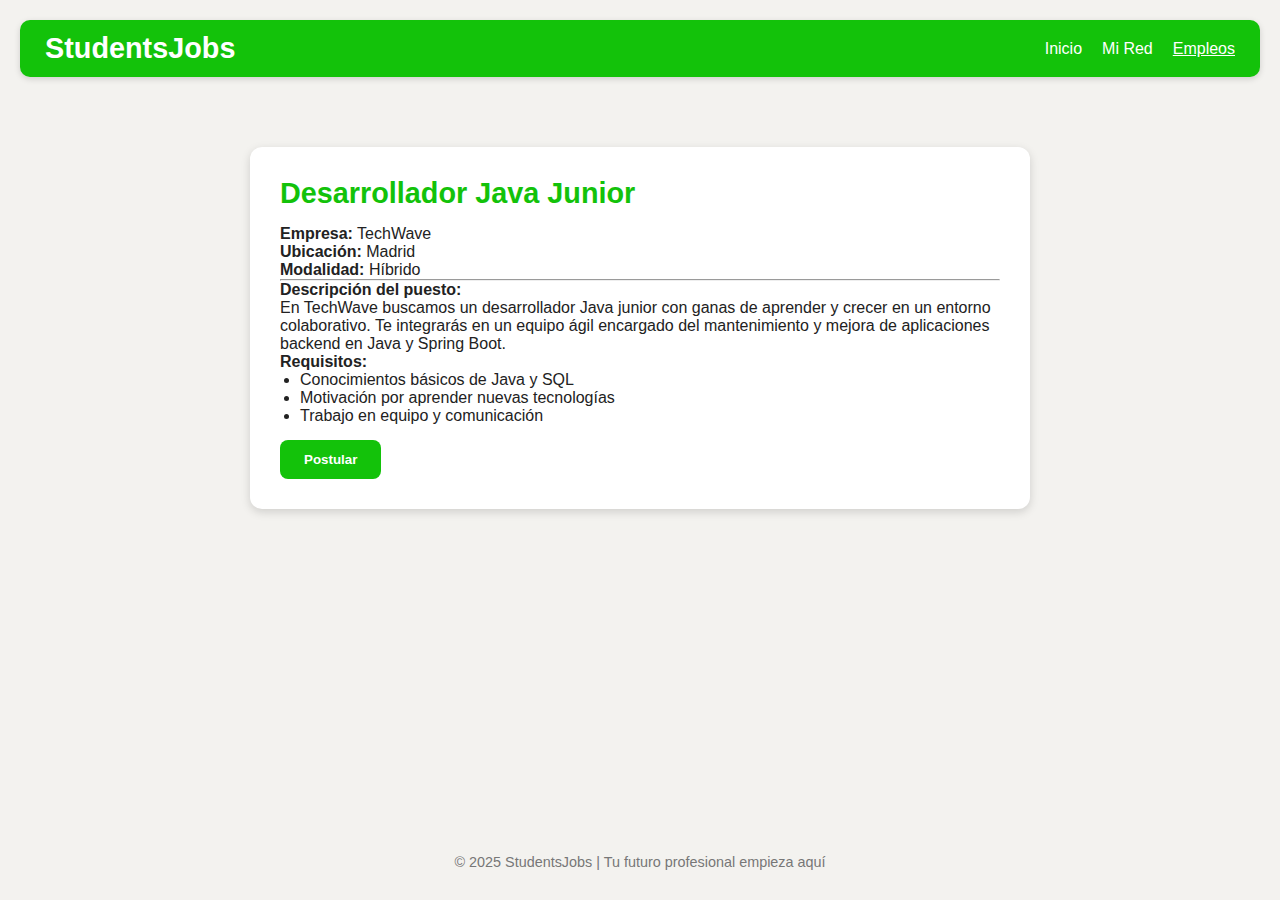
<file: empleo-detalle.html>
<!DOCTYPE html>
<html lang="es">
<head>
  <meta charset="UTF-8">
  <meta name="viewport" content="width=device-width, initial-scale=1.0">
  <title>Detalle del Empleo | StudentsJobs</title>
  <link rel="stylesheet" href="css/style.css">
  <link rel="stylesheet" href="css/empleos.css">
</head>
<body>
  <header>
    <div class="logo">StudentsJobs</div>
    <nav>
      <ul>
        <li><a href="index.html">Inicio</a></li>
        <li><a href="red.html">Mi Red</a></li>
        <li><a href="empleos.html" class="active">Empleos</a></li>
      </ul>
    </nav>
  </header>

  <main class="job-detail">
    <div class="job-detail-card">
      <h2>Desarrollador Java Junior</h2>
      <p><strong>Empresa:</strong> TechWave</p>
      <p><strong>Ubicación:</strong> Madrid</p>
      <p><strong>Modalidad:</strong> Híbrido</p>
      <hr>
      <p><strong>Descripción del puesto:</strong></p>
      <p>
        En TechWave buscamos un desarrollador Java junior con ganas de aprender y crecer en un entorno colaborativo.
        Te integrarás en un equipo ágil encargado del mantenimiento y mejora de aplicaciones backend en Java y Spring Boot.
      </p>
      <p><strong>Requisitos:</strong></p>
      <ul>
        <li>Conocimientos básicos de Java y SQL</li>
        <li>Motivación por aprender nuevas tecnologías</li>
        <li>Trabajo en equipo y comunicación</li>
      </ul>
      <button class="apply-full">Postular</button>
    </div>
  </main>

  <footer>
    <p>© 2025 StudentsJobs | Tu futuro profesional empieza aquí</p>
  </footer>
</body>
</html>
</file>
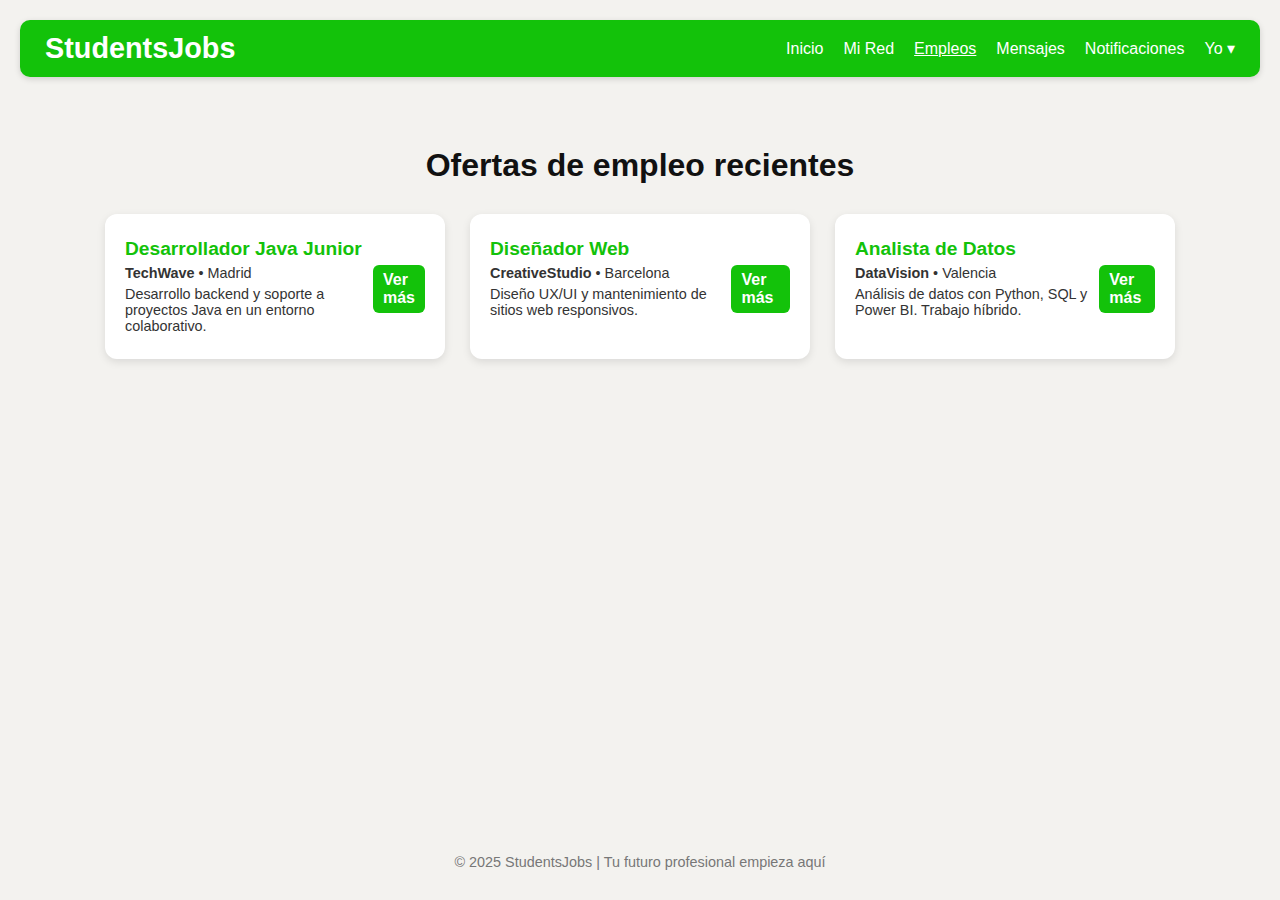
<file: empleos.html>
<!DOCTYPE html>
<html lang="es">
<head>
  <meta charset="UTF-8">
  <meta name="viewport" content="width=device-width, initial-scale=1.0">
  <title>Empleos | StudentsJobs</title>
  <link rel="stylesheet" href="css/style.css">
  <link rel="stylesheet" href="css/empleos.css">
</head>
<body>
  <header>
    <div class="logo">StudentsJobs</div>
    <nav>
      <ul>
        <li><a href="index.html">Inicio</a></li>
        <li><a href="red.html">Mi Red</a></li>
        <li><a href="empleos.html" class="active">Empleos</a></li>
        <li><a href="mensajes.html">Mensajes</a></li>
        <li><a href="notificaciones.html">Notificaciones</a></li>
        <li class="menu-yo">
          <a href="#">Yo ▾</a>
          <ul class="dropdown">
            <li><a href="yo.html">Ver perfil</a></li>
            <li><a href="#">Configuración</a></li>
            <li><a href="#">Cerrar sesión</a></li>
          </ul>
        </li>
      </ul>
    </nav>
  </header>

  <main class="jobs">
    <h2>Ofertas de empleo recientes</h2>

    <div class="job-list-horizontal">
      
      <a href="empleo-detalle.html?job=java-junior" class="job-card">
        <div class="job-content">
          <h3>Desarrollador Java Junior</h3>
          <p><strong>TechWave</strong> • Madrid</p>
          <p class="short-desc">Desarrollo backend y soporte a proyectos Java en un entorno colaborativo.</p>
        </div>
        <div class="apply-btn">Ver más</div>
      </a>

      <a href="empleo-detalle.html?job=diseñador-web" class="job-card">
        <div class="job-content">
          <h3>Diseñador Web</h3>
          <p><strong>CreativeStudio</strong> • Barcelona</p>
          <p class="short-desc">Diseño UX/UI y mantenimiento de sitios web responsivos.</p>
        </div>
        <div class="apply-btn">Ver más</div>
      </a>

      <a href="empleo-detalle.html?job=analista-datos" class="job-card">
        <div class="job-content">
          <h3>Analista de Datos</h3>
          <p><strong>DataVision</strong> • Valencia</p>
          <p class="short-desc">Análisis de datos con Python, SQL y Power BI. Trabajo híbrido.</p>
        </div>
        <div class="apply-btn">Ver más</div>
      </a>

    </div>
  </main>

  <footer>
    <p>© 2025 StudentsJobs | Tu futuro profesional empieza aquí</p>
  </footer>
</body>
</html>
</file>
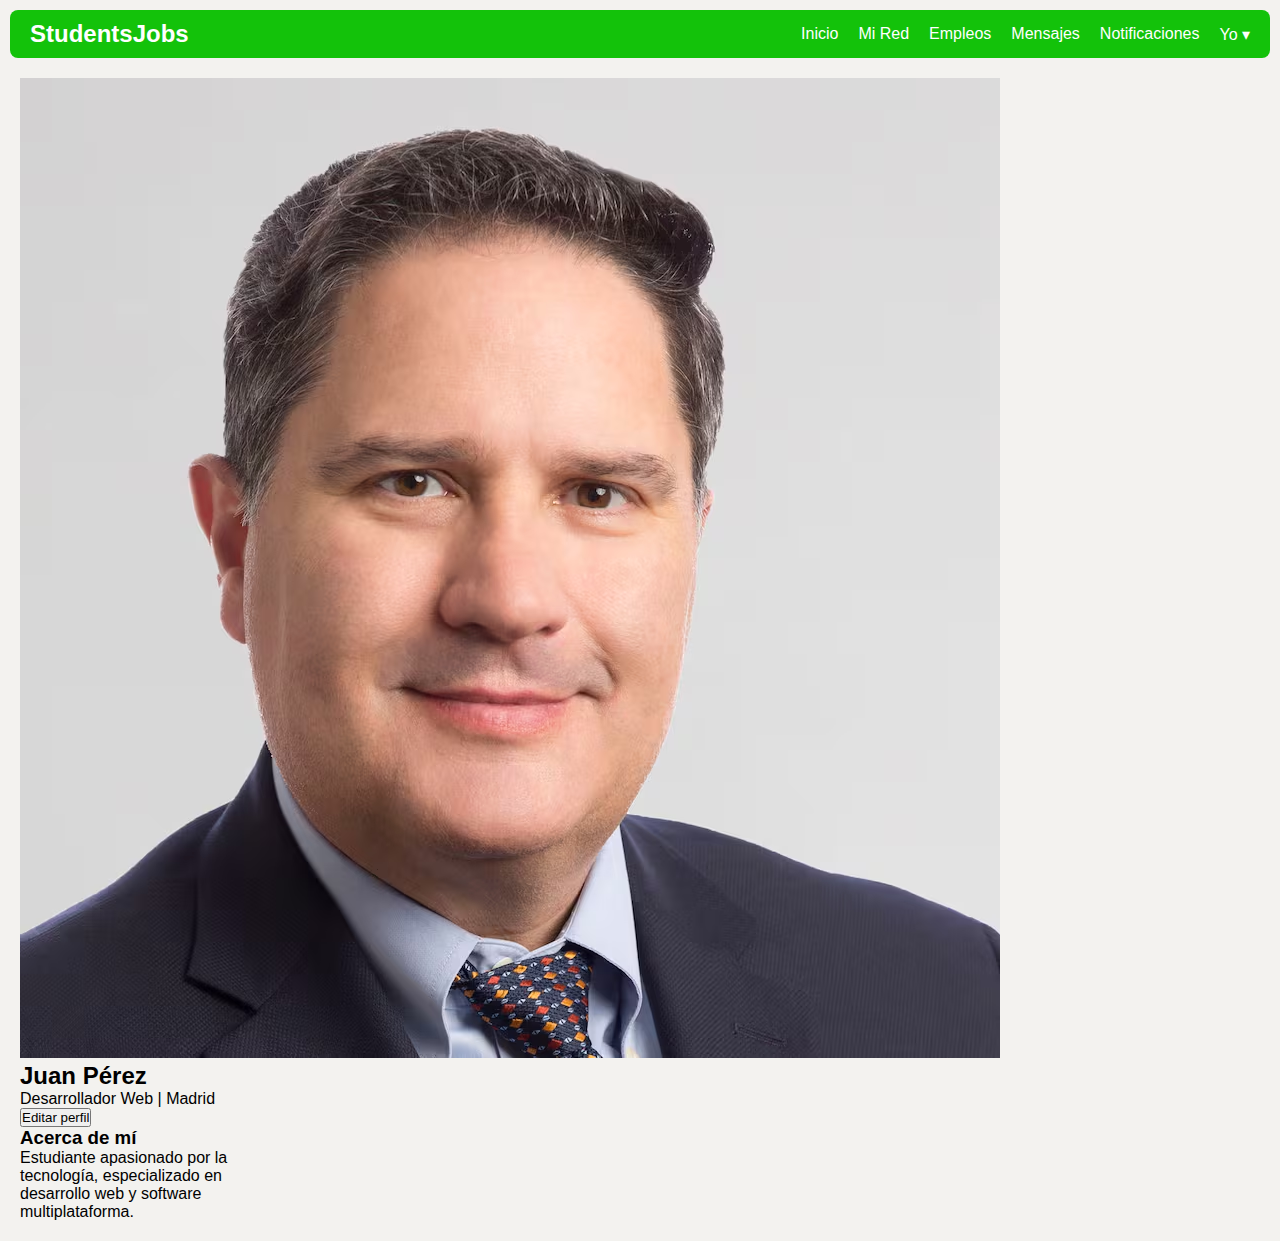
<file: yo.html>
<!DOCTYPE html>
<html lang="es">
<head>
  <meta charset="UTF-8">
  <meta name="viewport" content="width=device-width, initial-scale=1.0">
  <title>Perfil | StudentsJobs</title>
  <link rel="stylesheet" href="css/style.css">
</head>
<body>
  <header>
    <div class="logo">StudentsJobs</div>
    <nav>
      <ul>
        <li><a href="index.html">Inicio</a></li>
        <li><a href="red.html">Mi Red</a></li>
        <li><a href="empleos.html">Empleos</a></li>
        <li><a href="mensajes.html">Mensajes</a></li>
        <li><a href="notificaciones.html">Notificaciones</a></li>
        <li class="menu-yo">
          <a href="#">Yo ▾</a>
          <ul class="dropdown">
            <li><a href="yo.html" class="active">Ver perfil</a></li>
            <li><a href="#">Configuración</a></li>
            <li><a href="#">Cerrar sesión</a></li>
          </ul>
        </li>
      </ul>
    </nav>
  </header>

  <main class="profile">
    <div class="profile-info">
      <img src="files/juanPerez.avif" alt="Juan Pérez">
      <h2>Juan Pérez</h2>
      <p>Desarrollador Web | Madrid</p>
      <button>Editar perfil</button>
    </div>
    <section class="about">
      <h3>Acerca de mí</h3>
      <p>Estudiante apasionado por la tecnología, especializado en desarrollo web y software multiplataforma.</p>
    </section>
  </main>

  <script src="js/script.js"></script>
</body>
</html>
</file>
<file: css/style.css>
* {
  box-sizing: border-box;
  margin: 0;
  padding: 0;
  font-family: Arial, sans-serif;
}

body {
  display: grid;
  grid-template-columns: 250px 1fr 250px;
  grid-template-rows: auto;
  gap: 10px;
  background: #f3f2ef;
  padding: 10px;
}

/* Header */
header {
  grid-column: 1 / 4;
  background: #13c20a;
  color: white;
  padding: 10px 20px;
  display: flex;
  justify-content: space-between;
  align-items: center;
  border-radius: 8px;
}

header .logo {
  font-size: 1.5rem;
  font-weight: bold;
}

header nav ul {
  display: flex;
  list-style: none;
  align-items: center;
}

header nav ul li {
  margin-left: 20px;
  position: relative;
}

header nav ul li a {
  color: white;
  text-decoration: none;
  transition: 0.2s;
}

header nav ul li a:hover {
  text-decoration: underline;
}

/* Menú desplegable */
.menu-yo .dropdown {
  display: none;
  position: absolute;
  background: white;
  color: black;
  top: 35px;
  right: 0;
  border-radius: 5px;
  box-shadow: 0 2px 6px rgba(0,0,0,0.2);
  list-style: none;
  padding: 10px 0;
  min-width: 150px;
  z-index: 10;
}

.menu-yo .dropdown li {
  padding: 8px 20px;
}

.menu-yo .dropdown li a {
  color: black;
  text-decoration: none;
}

.menu-yo .dropdown li:hover {
  background: #f0f0f0;
}

.menu-yo .dropdown.show {
  display: block;
}

/* Sidebars */
.sidebar-left, .sidebar-right {
  background: white;
  padding: 15px;
  border-radius: 8px;
  box-shadow: 0 2px 6px rgba(0,0,0,0.1);
}

.profile-card {
  text-align: center;
}

.profile-card img {
  border-radius: 50%;
  width: 100px;
  height: 100px;
  object-fit: cover;
}

.profile-card button {
  margin-top: 10px;
  padding: 5px 10px;
  cursor: pointer;
  background: #13c20a;
  border: none;
  color: white;
  border-radius: 5px;
  transition: 0.2s;
}

.profile-card button:hover {
  background: #0fa507;
}

/* Main content */
main {
  padding: 10px;
}

.post-form textarea {
  width: 100%;
  height: 80px;
  border-radius: 8px;
  border: 1px solid #ccc;
  padding: 5px;
}

.post-form button {
  margin-top: 5px;
  padding: 5px 15px;
  background: #13c20a;
  color: white;
  border: none;
  cursor: pointer;
  border-radius: 8px;
  transition: 0.2s;
}

.post-form button:hover {
  background: #0fa507;
}

.feed .post {
  background: white;
  padding: 10px;
  margin-top: 10px;
  border-radius: 8px;
  box-shadow: 0 2px 6px rgba(0,0,0,0.1);
  transition: transform 0.2s ease;
}

.feed .post:hover {
  transform: scale(1.01);
}

.post-header {
  display: flex;
  gap: 10px;
  align-items: center;
}

.post-header img {
  border-radius: 50%;
  width: 70px;
  height: 70px;
  object-fit: cover;
}

.post-actions {
  margin-top: 10px;
}

.post-actions button {
  margin-right: 10px;
  background: transparent;
  border: none;
  cursor: pointer;
  color: #0fa507;
  transition: 0.2s;
}

.post-actions button:hover {
  color: #0fa507;
}

/* Página RED */

/* Responsividad */
@media (max-width: 900px) {
  body {
    grid-template-columns: 1fr;
  }
  .sidebar-left, .sidebar-right {
    display: none;
  }
  header nav ul {
    flex-wrap: wrap;
    gap: 10px;
  }
}

.comment-box {
  margin-top: 10px;
  display: flex;
  flex-direction: column;
  gap: 5px;
}

.comment-box textarea {
  width: 100%;
  min-height: 50px;
  resize: none;
  padding: 5px;
}

.comment-box button {
  align-self: flex-end;
  padding: 5px 10px;
  cursor: pointer;
}

.comments {
  margin-top: 10px;
  border-top: 1px solid #ccc;
  padding-top: 5px;
}

.comment {
  background-color: #f2f2f2;
  padding: 5px;
  border-radius: 5px;
  margin-top: 5px;
}
</file>
<file: css/empleos.css>
/* === BASE === */
* {
  box-sizing: border-box;
  margin: 0;
  padding: 0;
  font-family: "Segoe UI", Roboto, Arial, sans-serif;
}

body {
  background: #f3f2ef;
  color: #222;
  display: flex;
  flex-direction: column;
  min-height: 100vh;
}

/* === HEADER === */
header {
  background: #13c20a;
  color: white;
  padding: 12px 25px;
  display: flex;
  justify-content: space-between;
  align-items: center;
  border-radius: 10px;
  box-shadow: 0 2px 6px rgba(0, 0, 0, 0.15);
  margin: 10px;
}

header .logo {
  font-size: 1.8rem;
  font-weight: bold;
}

header nav ul {
  display: flex;
  list-style: none;
  align-items: center;
}

header nav ul li {
  margin-left: 20px;
  position: relative;
}

header nav ul li a {
  color: white;
  text-decoration: none;
  font-weight: 500;
  transition: 0.2s;
}

header nav ul li a:hover,
header nav ul li a.active {
  text-decoration: underline;
}

/* Dropdown Yo */
.menu-yo .dropdown {
  display: none;
  position: absolute;
  background: white;
  color: black;
  top: 35px;
  right: 0;
  border-radius: 8px;
  box-shadow: 0 2px 8px rgba(0,0,0,0.25);
  list-style: none;
  padding: 10px 0;
  min-width: 160px;
  z-index: 10;
}
.menu-yo:hover .dropdown {
  display: block;
}

/* === LISTA DE EMPLEOS === */
main.jobs {
  flex: 1;
  margin: 40px auto;
  width: 90%;
  max-width: 1200px;
}

main.jobs h2 {
  text-align: center;
  font-size: 2rem;
  margin-bottom: 30px;
  color: #111;
}

.job-list-horizontal {
  display: flex;
  flex-wrap: wrap;
  gap: 25px;
  justify-content: center;
}

/* === TARJETAS DE EMPLEO === */
.job-card {
  background: white;
  border-radius: 12px;
  box-shadow: 0 3px 8px rgba(0,0,0,0.1);
  width: 340px;
  padding: 20px;
  display: flex;
  justify-content: space-between;
  align-items: flex-start;
  text-decoration: none;
  color: inherit;
  transition: all 0.3s ease;
  border-top: 4px solid transparent;
}

.job-card:hover {
  transform: translateY(-4px);
  border-top: 4px solid #13c20a;
  box-shadow: 0 6px 14px rgba(0,0,0,0.15);
}

.job-card h3 {
  color: #13c20a;
  font-size: 1.2rem;
  margin-bottom: 5px;
}

.job-card p {
  font-size: 0.9rem;
  margin-bottom: 5px;
  color: #333;
}

.short-desc {
  font-size: 0.85rem;
  color: #555;
}

.apply-btn {
  background: #13c20a;
  color: white;
  padding: 6px 10px;
  border-radius: 6px;
  font-weight: 600;
  align-self: center;
  margin-left: 10px;
  transition: 0.2s;
}

.apply-btn:hover {
  background: #0da105;
}

/* === DETALLE DE EMPLEO === */
.job-detail {
  flex: 1;
  display: flex;
  justify-content: center;
  align-items: flex-start;
  margin: 40px auto;
  width: 90%;
  max-width: 800px;
}

.job-detail-card {
  background: white;
  padding: 30px;
  border-radius: 12px;
  box-shadow: 0 3px 10px rgba(0,0,0,0.15);
}

.job-detail-card h2 {
  color: #13c20a;
  font-size: 1.8rem;
  margin-bottom: 15px;
}

.job-detail-card ul {
  margin-left: 20px;
  margin-bottom: 15px;
}

.apply-full {
  background: #13c20a;
  color: white;
  border: none;
  padding: 12px 24px;
  border-radius: 8px;
  cursor: pointer;
  font-weight: 600;
  transition: all 0.25s;
}

.apply-full:hover {
  background: #0fa507;
  transform: scale(1.05);
}

/* === FOOTER === */
footer {
  text-align: center;
  color: #777;
  font-size: 0.9rem;
  padding: 20px 0;
  margin-top: auto;
}

/* === RESPONSIVO === */
@media (max-width: 850px) {
  .job-card {
    width: 100%;
    flex-direction: column;
    text-align: left;
  }

  .apply-btn {
    margin-top: 10px;
    align-self: flex-start;
  }
}
</file>
